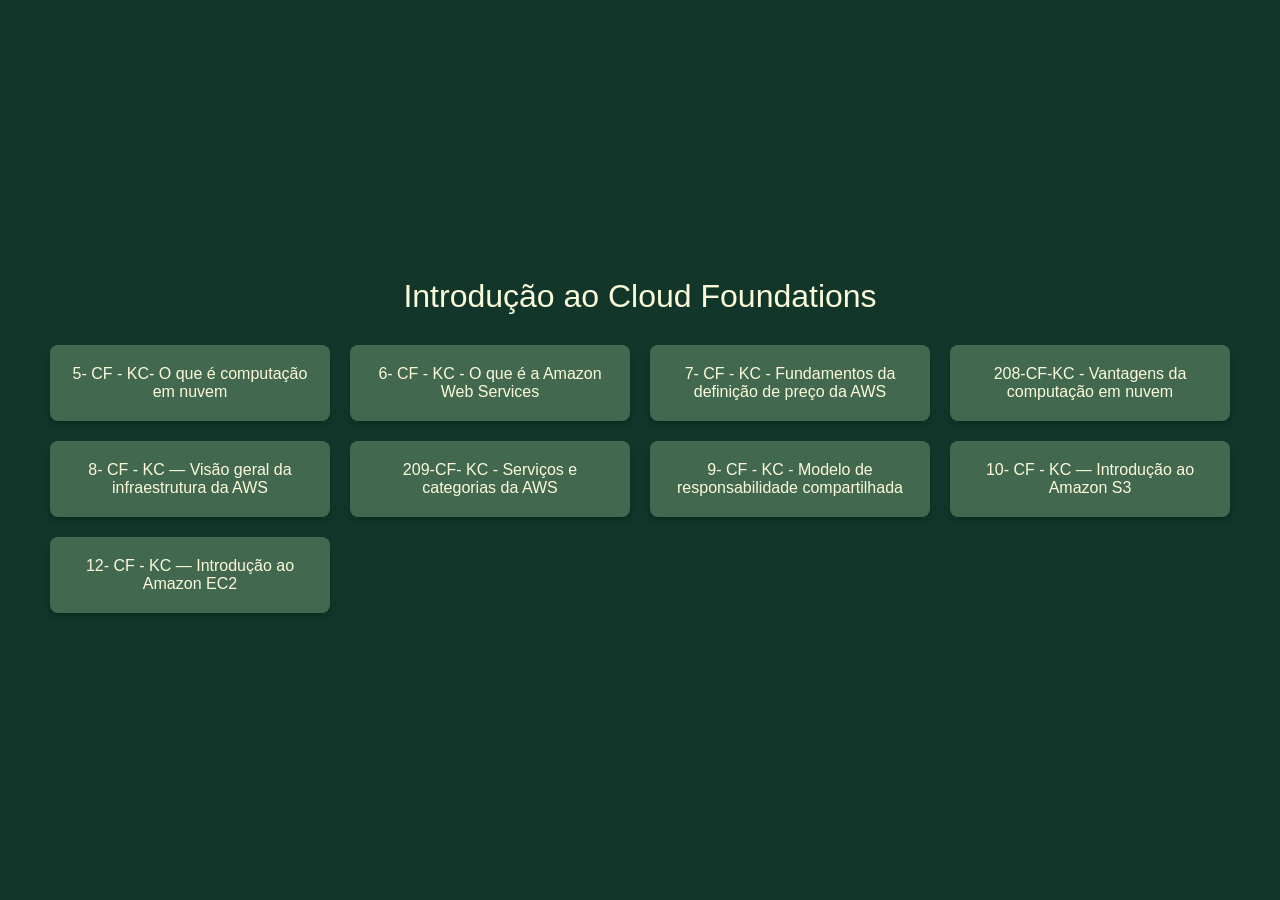
<file: index.html>
<!DOCTYPE html>
<html lang="pt-BR">
<head>
    <meta charset="UTF-8">
    <meta name="viewport" content="width=device-width, initial-scale=1.0">
    <title>Home</title>

    <style>
       /* Estilo geral */
        body {
            font-family: Arial, sans-serif;
            margin: 0;
            padding: 0;
            display: flex;
            justify-content: center;
            align-items: center;
            min-height: 100vh;
            background-color: #12372A; /* Cor de fundo */
        }

        #container {
            width: 100%;
            max-width: 1200px;
            margin: 20px auto;
            padding: 10px;
        }

        .titulo {
            text-align: center;
            font-size: 2rem;
            margin-bottom: 20px;
            color: #FBFADA; /* Cor do texto principal */
        }

        .box-cards {
            display: grid;
            grid-template-columns: repeat(auto-fit, minmax(250px, 1fr));
            gap: 20px;
            padding: 10px;
        }

        /* Estilo dos cards */
        [card] {
            background-color: #436850; /* Cor de fundo do card */
            border-radius: 8px;
            box-shadow: 0 4px 6px rgba(0, 0, 0, 0.2);
            overflow: hidden;
            transition: transform 0.3s ease, box-shadow 0.3s ease;
            cursor: pointer;
            padding: 20px;
            text-align: center;
            color: #FBFADA; /* Cor do texto no card */
        }

        /* Efeito hover */
        [card]:hover {
            transform: translateY(-10px);
            box-shadow: 0 8px 16px rgba(0, 0, 0, 0.3);
            background-color: #ADBC9F; /* Cor de destaque ao hover */
            color: #12372A; /* Texto ao hover */
        }

        [card] p {
            font-size: 1rem;
            margin: 0;
        }

        /* Remover estilos padrão dos links */
        a[card] {
            text-decoration: none;
            display: block; /* Faz o link preencher o espaço do card */
            background-color: #436850; /* Cor de fundo dos cards */
            border-radius: 8px;
            box-shadow: 0 4px 6px rgba(0, 0, 0, 0.2);
            overflow: hidden;
            transition: transform 0.3s ease, box-shadow 0.3s ease;
            cursor: pointer;
            padding: 20px;
            text-align: center;
            color: #FBFADA; /* Cor do texto */
        }

        a[card]:hover {
            transform: translateY(-10px);
            box-shadow: 0 8px 16px rgba(0, 0, 0, 0.3);
            background-color: #ADBC9F; /* Cor de fundo ao hover */
            color: #12372A; /* Cor do texto ao hover */
        }

        a[card] p {
            margin: 0;
        }

        /* Responsividade */
        @media (max-width: 768px) {
            .titulo {
                font-size: 1.5rem;
            }

            [card] {
                padding: 15px;
            }

            [card] p {
                font-size: 0.9rem;
            }
        }

    </style>

   
</head>
    <body>
        <div id="container">
            <div class="titulo">Introdução ao Cloud Foundations</div>

            <div class="box-cards">
                <a href="KC-5.html" card>
                    <p>5- CF - KC- O que é computação em nuvem</p>
                </a>
                <a href="#link-aws" card>
                    <p>6- CF - KC - O que é a Amazon Web Services</p>
                </a>
                <a href="#link-preco-aws" card>
                    <p>7- CF - KC - Fundamentos da definição de preço da AWS</p>
                </a>
                <a href="#link-vantagens-nuvem" card>
                    <p>208-CF-KC - Vantagens da computação em nuvem</p>
                </a>
                <a href="#link-infraestrutura-aws" card>
                    <p>8- CF - KC — Visão geral da infraestrutura da AWS</p>
                </a>
                <a href="#link-servicos-aws" card>
                    <p>209-CF- KC - Serviços e categorias da AWS</p>
                </a>
                <a href="#link-responsabilidade" card>
                    <p>9- CF - KC - Modelo de responsabilidade compartilhada</p>
                </a>
                <a href="#link-s3" card>
                    <p>10- CF - KC — Introdução ao Amazon S3</p>
                </a>
                <a href="#link-ec2" card>
                    <p>12- CF - KC — Introdução ao Amazon EC2</p>
                </a>
            </div>       
            
        </div>

    <script></script>

    </body>
</html>
</file>
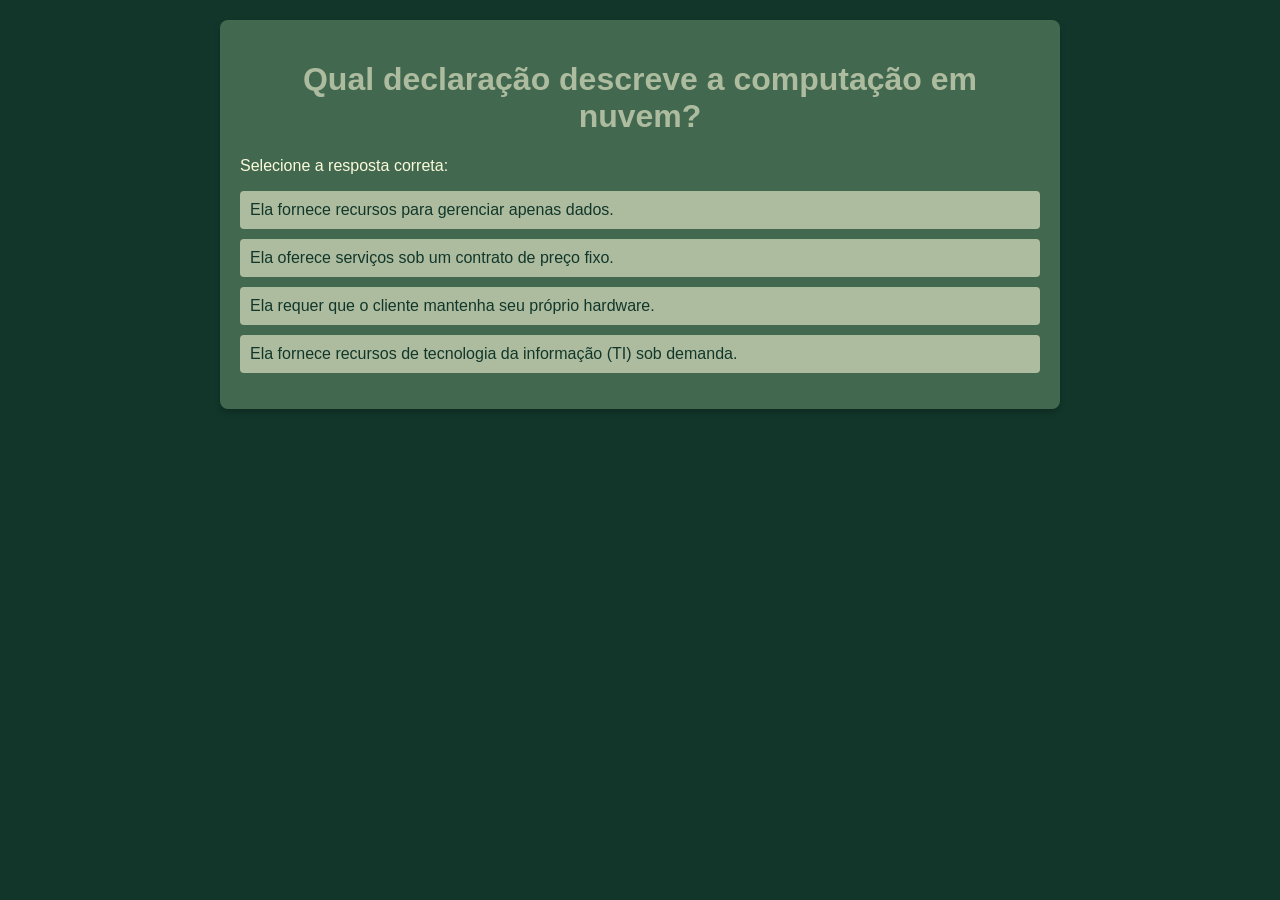
<file: KC-5.html>
<!DOCTYPE html>
<html lang="pt-br">
<head>
    <meta charset="UTF-8">
    <meta name="viewport" content="width=device-width, initial-scale=1.0">
    <title>O que é Computação em Nuvem</title>
    <style>
        body {
            font-family: Arial, sans-serif;
            margin: 0;
            padding: 20px;
            background-color: #12372A;
            color: #FBFADA;
        }

        .container {
            max-width: 800px;
            margin: 0 auto;
            padding: 20px;
            background-color: #436850;
            border-radius: 8px;
            box-shadow: 0 4px 6px rgba(0, 0, 0, 0.2);
        }

        h1 {
            text-align: center;
            color: #ADBC9F;
        }

        ul {
            list-style: none;
            padding: 0;
        }

        li {
            background-color: #ADBC9F;
            color: #12372A;
            margin: 10px 0;
            padding: 10px;
            border-radius: 4px;
        }

        li:hover {
            background-color: #FBFADA;
            color: #12372A;
            cursor: pointer;
        }



        /* Estilos para o feedback final */
.feedback-container {
    margin-top: 20px;
    text-align: center;
}

.score-text {
    font-size: 18px;
    margin: 10px 0;
}

.feedback-message {
    font-size: 18px;
    margin: 10px 0;
}

/* Estilos para os botões */
.button {
    padding: 10px 20px;
    border-radius: 5px;
    cursor: pointer;
    margin-top: 20px;
    width: 100%;
    max-width: 300px; /* Limita o tamanho máximo */
    margin-left: auto;
    margin-right: auto;
    font-size: 16px;
}

/* Botão "Voltar para a Página Inicial" */
.back-button {
    background-color: #436850;
    color: white;
}

.back-button:hover {
    background-color: #345d45;
}

/* Botão "Tentar Novamente" */
.retry-button {
    background-color: #12372A;
    color: white;
}

.retry-button:hover {
    background-color: #0f2c1b;
}

    </style>
</head>
<body>
    <div class="container" id="quiz-container">
        <!-- Conteúdo será gerado aqui -->
    </div>

    <script>
    document.addEventListener("DOMContentLoaded", () => {
    const container = document.getElementById("quiz-container");

    // Definindo as perguntas e alternativas
    const questions = [
        {
            question: "Qual declaração descreve a computação em nuvem?",
            options: [
                { text: "Ela fornece recursos para gerenciar apenas dados.", 
                isCorrect: false, 
                feedback: "Incorreto. A computação em nuvem oferece muito mais do que apenas gerenciamento de dados. Ela fornece uma gama de recursos de TI, incluindo processamento, armazenamento, redes, softwares, e outros serviços como inteligência artificial, segurança, e mais. O gerenciamento de dados é apenas uma parte do que a nuvem pode fornecer."
                },

                { text: "Ela oferece serviços sob um contrato de preço fixo.",
                isCorrect: false, 
                feedback: "Incorreto. Embora alguns serviços de computação em nuvem possam oferecer contratos com preços fixos, o modelo típico de nuvem é baseado em pagamento por uso (pay-as-you-go). Ou seja, os usuários pagam com base no consumo real de recursos, e não por um preço fixo. Esse modelo permite flexibilidade, escalabilidade e economia para os clientes."
                },

                { text: "Ela requer que o cliente mantenha seu próprio hardware.",
                isCorrect: false, 
                feedback: "Incorreto. Uma das principais vantagens da computação em nuvem é justamente não exigir que os clientes possuam ou mantenham hardware. Os recursos de TI (como servidores, armazenamento, etc.) são fornecidos por provedores de nuvem (como AWS, Microsoft Azure, Google Cloud), que cuidam da infraestrutura física. O cliente apenas utiliza os recursos de forma remota."
                },

                { text: "Ela fornece recursos de tecnologia da informação (TI) sob demanda.",
                isCorrect: true, 
                feedback: "Correto. A computação em nuvem permite que os usuários acessem recursos de TI conforme a necessidade, sem precisar de grandes investimentos iniciais em hardware. A escalabilidade é um ponto-chave, permitindo que os recursos sejam ajustados para atender à demanda, seja para aumentar ou diminuir o uso."
                }
            ]
        },
        {
            question: "Qual cenário é um exemplo de software como serviço (SaaS) na computação em nuvem?",
            options: [
                { text: "O fornecedor terceirizado gerencia a aquisição de recursos e o aplicativo. O desenvolvedor é responsável pelo conteúdo do aplicativo.",
                isCorrect: true,
                feedback: "Correto. Este é um cenário típico do modelo SaaS (Software como Serviço). No SaaS, o fornecedor gerencia completamente o software, incluindo a infraestrutura (servidores, rede, bancos de dados) e o próprio aplicativo. O desenvolvedor ou usuário final apenas usa o software, sem se preocupar com a manutenção, atualizações ou gestão da infraestrutura. O único papel do desenvolvedor, nesse caso, seria em relação ao conteúdo do aplicativo, ou seja, ele não precisa gerenciar ou implantar o código, nem se preocupar com a infraestrutura subjacente. Exemplos incluem Google Docs, Microsoft 365, Salesforce." 
                },

                { text: "O desenvolvedor mantém servidores virtuais, sistemas operacionais e dados para obter mais controle sobre os recursos.",
                isCorrect: false,
                feedback: "Incorreto. Este cenário descreve IaaS (Infraestrutura como Serviço). No IaaS, o desenvolvedor tem controle sobre a infraestrutura virtual, como servidores, redes e sistemas operacionais, além de ser responsável pela gestão de dados. Embora o fornecedor de IaaS cuide da parte física (hardware), o desenvolvedor tem mais controle sobre o software, sistemas operacionais e dados, ao contrário do modelo SaaS, onde o software e a infraestrutura são totalmente gerenciados pelo fornecedor." 
                },

                { text: "O desenvolvedor implanta o código no ambiente de nuvem mantido pelo fornecedor terceirizado.",
                isCorrect: false,
                feedback: "Incorreto. Este cenário descreve PaaS (Plataforma como Serviço). No PaaS, o fornecedor fornece uma plataforma onde o desenvolvedor pode implantar o código e criar aplicativos, sem se preocupar com a infraestrutura (servidores, rede, etc.). A diferença principal para o SaaS é que, no PaaS, o desenvolvedor tem controle sobre a aplicação que está criando, mas o fornecedor gerencia a plataforma onde o código é executado. O SaaS, por outro lado, já fornece a aplicação pronta para uso." 
                },

                { text: "O desenvolvedor gerencia as atualizações, os patches e a aquisição de recursos. O fornecedor terceirizado é responsável apenas pelo hardware.",
                isCorrect: false,
                feedback: "Incorreto. Este cenário também se aplica a IaaS ou PaaS. No IaaS, o desenvolvedor tem controle sobre a infraestrutura e software, incluindo as atualizações e patches. No PaaS, o desenvolvedor ainda gerencia o código e a aplicação, mas não a infraestrutura. O fornecedor terceirizado cuida do hardware, enquanto o desenvolvedor tem mais controle sobre o restante. No modelo SaaS, o fornecedor é responsável por todas as atualizações e manutenção do software, e o usuário final apenas utiliza a aplicação pronta." 
                }
            ]
        },
        {
            question: "Um desenvolvedor está concentrado em implantar códigos executados na nuvem AWS. Qual modelo de serviço de nuvem esse desenvolvedor utiliza?",
            options: [
                { text: "Modelo híbrido",
                isCorrect: false,
                feedback: "Incorreto. O modelo híbrido é uma combinação de nuvem pública e privada, permitindo que dados e aplicativos sejam compartilhados entre elas. Não se refere especificamente a implantar código em uma plataforma de nuvem." 
                },
                { text: "Plataforma como serviço (PaaS)",
                isCorrect: true,
                feedback: "Correto. No PaaS, o desenvolvedor pode implantar seu código diretamente em uma plataforma de nuvem fornecida pelo provedor. A infraestrutura e a plataforma são gerenciadas pelo provedor, e o desenvolvedor pode se concentrar apenas na criação e implantação da aplicação. Exemplos incluem AWS Elastic Beanstalk e Google App Engine." 
                },
                { text: "Infraestrutura como serviço (laaS)",
                isCorrect: false,
                feedback: "Incorreto. No IaaS, o desenvolvedor tem mais controle sobre a infraestrutura (servidores, sistemas operacionais, redes), mas ainda precisa configurar e gerenciar esses recursos antes de implantar o código. Exemplos de IaaS incluem AWS EC2, onde você deve gerenciar servidores e sistemas operacionais." 
                },
                { text: "Software como serviço (SaaS)",
                isCorrect: false,
                feedback: "Incorreto. No SaaS, o software é fornecido pronto para uso e gerenciado pelo provedor de nuvem. O desenvolvedor não implanta código, pois o software já está pré-configurado e é acessado pelos usuários. Exemplos incluem Google Workspace, Salesforce, etc." 
                },                
            ]
        },
        {
            question: "Qual modelo de serviço de nuvem dá ao usuário mais controle sobre os recursos de tecnologia da informação (TI), como acesso a recursos de rede, computadores (virtuais ou em hardware dedicado) e espaço de armazenamento de dados?",
            options: [
                { text: "Plataforma como serviço (PaaS)",
                isCorrect: false,
                feedback: "Incorreto. O PaaS oferece uma plataforma de desenvolvimento onde o usuário pode implantar seus aplicativos, mas o provedor gerencia a infraestrutura subjacente (servidores, armazenamento, redes). O controle do usuário sobre os recursos de TI, como servidores ou redes, é mais limitado do que no IaaS." 
                },
                { text: "Modelo híbrido",
                isCorrect: false,
                feedback: "Incorreto. O modelo híbrido é uma combinação de nuvem pública e privada, permitindo que uma organização utilize ambas as opções. Porém, ele não é um modelo de serviço de nuvem específico, e sim uma abordagem de arquitetura de nuvem que envolve diferentes tipos de infraestrutura." 
                },
                { text: "Infraestrutura como serviço (laaS)",
                isCorrect: true,
                feedback: "Correto. O IaaS oferece controle total sobre a infraestrutura, incluindo servidores (virtuais ou físicos), redes e armazenamento. O usuário pode configurar e gerenciar essas instâncias conforme necessário. Exemplos incluem AWS EC2, Google Compute Engine e Microsoft Azure." 
                },
                { text: "Software como serviço (SaaS)",
                isCorrect: false,
                feedback: "Incorreto. No SaaS, o usuário acessa aplicativos prontos para uso sem controle sobre a infraestrutura ou recursos subjacentes. O fornecedor gerencia o software, os servidores, o armazenamento e a rede, oferecendo apenas a aplicação como serviço." 
                },                
            ]
        },
        {
            question: "Uma empresa tem um data center on-premises e também executa uma parte de sua infraestrutura na nuvem. Qual modelo de implantação de computação em nuvem descreve esse cenário?",
            options: [
                { text: "Nuvem híbrida",
                isCorrect: true,
                feedback: "Correto. A nuvem híbrida é o modelo que combina uma infraestrutura local (on-premises) com uma nuvem pública. Isso permite que a empresa armazene dados sensíveis ou críticos localmente, enquanto usa a nuvem pública para flexibilidade, escalabilidade e custos mais baixos em algumas operações. O gerenciamento pode ser integrado entre a nuvem pública e privada." 
                },
                { text: "Nuvem pública",
                isCorrect: false,
                feedback: "Incorreto. A nuvem pública é a infraestrutura de TI totalmente fornecida e gerida por um provedor de nuvem, como AWS, Google Cloud ou Microsoft Azure. Nesse modelo, todos os recursos são hospedados e gerenciados pelo provedor de nuvem, e não envolve a combinação com uma infraestrutura local, como no caso da nuvem híbrida." 
                },
                { text: "Nuvem dedicada",
                isCorrect: false,
                feedback: "Incorreto. A nuvem dedicada refere-se a recursos de nuvem que são exclusivos para uma organização, mas ainda são fornecidos pelo provedor de nuvem. Diferente da nuvem híbrida, a nuvem dedicada não combina uma infraestrutura on-premises com a nuvem pública, sendo um ambiente totalmente dedicado à organização." 
                },
                { text: "Nuvem privada",
                isCorrect: false,
                feedback: "Incorreto. A nuvem privada refere-se a uma infraestrutura de nuvem que é gerida de forma exclusiva para uma organização, geralmente dentro do seu próprio data center ou em um data center de terceiros, mas sem envolver a nuvem pública. Diferente da nuvem híbrida, a nuvem privada não envolve a utilização simultânea de recursos de nuvem pública." 
                },                
            ]
        },

        // Adicione mais perguntas aqui conforme necessário
    ];

    let currentQuestionIndex = 0; // Inicia na primeira pergunta
    let correctAnswers = 0; // Contador para respostas corretas

    function renderQuestion() {
        // Limpa o conteúdo anterior
        container.innerHTML = "";

        const title = document.createElement("h1");
        title.textContent = questions[currentQuestionIndex].question;
        title.style.textAlign = "center";
        title.style.color = "#ADBC9F";

        const description = document.createElement("p");
        description.textContent = "Selecione a resposta correta:";

        const list = document.createElement("ul");
        list.style.listStyle = "none";
        list.style.padding = "0";

        let isAnswered = false; // Impede mais de uma seleção

        questions[currentQuestionIndex].options.forEach(option => {
            const listItem = document.createElement("li");
            listItem.textContent = option.text;
            listItem.style.margin = "10px 0";
            listItem.style.padding = "10px";
            listItem.style.borderRadius = "4px";
            listItem.style.cursor = "pointer";

            // Criar a caixa de feedback
            const feedbackContainer = document.createElement("div");
            feedbackContainer.style.backgroundColor = "#F1F1F1";
            feedbackContainer.style.color = "#000";
            feedbackContainer.style.borderRadius = "5px";
            feedbackContainer.style.padding = "15px";
            feedbackContainer.style.marginTop = "10px";
            feedbackContainer.style.boxShadow = "0 4px 8px rgba(0, 0, 0, 0.1)";
            feedbackContainer.style.display = "none"; // Escondido inicialmente
            feedbackContainer.textContent = option.feedback;

            listItem.addEventListener("click", () => {
                if (isAnswered) return; // Impede seleção adicional

                isAnswered = true; // Bloqueia interações futuras

                // Atualiza o contador de respostas corretas
                if (option.isCorrect) {
                    correctAnswers++;
                    listItem.style.backgroundColor = "green";
                    listItem.style.color = "white";
                } else {
                    listItem.style.backgroundColor = "red";
                    listItem.style.color = "white";
                }

                // Exibe o feedback de todas as alternativas
                document.querySelectorAll('div').forEach(feedback => {
                    feedback.style.display = "block"; // Torna todos os feedbacks visíveis
                });

                // Desabilita interatividade de todas as opções
                document.querySelectorAll("li").forEach(item => {
                    item.style.pointerEvents = "none"; // Remove cliques futuros
                });

                // Adiciona o botão "Próximo"
                const nextButton = document.createElement("button");
                nextButton.textContent = "Próximo";
                nextButton.style.marginTop = "20px";
                nextButton.style.padding = "10px 20px";
                nextButton.style.borderRadius = "5px";
                nextButton.style.cursor = "pointer";
                nextButton.style.backgroundColor = "#436850";
                nextButton.style.color = "white";

                nextButton.addEventListener("click", () => {
                    if (currentQuestionIndex < questions.length - 1) {
                        currentQuestionIndex++; // Avança para a próxima pergunta
                        renderQuestion();
                    } else {
                        showFinalFeedback(); // Mostra o feedback final
                    }
                });

                container.appendChild(nextButton);
            });

            list.appendChild(listItem);
            list.appendChild(feedbackContainer); // Adiciona o container de feedback após cada alternativa
        });

        // Adicionar os elementos ao contêiner
        container.appendChild(title);
        container.appendChild(description);
        container.appendChild(list);

        // Botão "Voltar"
        if (currentQuestionIndex > 0) {
            const backButton = document.createElement("button");
            backButton.textContent = "Voltar";
            backButton.style.marginTop = "20px";
            backButton.style.padding = "10px 20px";
            backButton.style.borderRadius = "5px";
            backButton.style.cursor = "pointer";
            backButton.style.backgroundColor = "#F5A623";
            backButton.style.color = "white";

            backButton.addEventListener("click", () => {
                if (currentQuestionIndex > 0) {
                    currentQuestionIndex--; // Volta para a pergunta anterior
                    renderQuestion();
                }
            });

            container.appendChild(backButton);
        }
    }

    // Função para mostrar o feedback final
    function showFinalFeedback() {
        container.innerHTML = ""; // Limpa as perguntas

        const feedbackContainer = document.createElement("div");
    feedbackContainer.classList.add("feedback-container");

    const scoreText = document.createElement("p");
    scoreText.textContent = `Você acertou ${correctAnswers} de ${questions.length} perguntas!`;
    scoreText.classList.add("score-text");
    feedbackContainer.appendChild(scoreText);

    const message = document.createElement("p");
    message.textContent = correctAnswers === questions.length ? "Parabéns, você acertou todas!" : "Continue tentando!";
    message.classList.add("feedback-message");
    feedbackContainer.appendChild(message);

    // Criando o botão de voltar à página inicial
    const backButton = document.createElement("button");
    backButton.textContent = "Voltar para a Página Inicial";
    backButton.classList.add("button", "back-button");

    // Evento para voltar à página inicial
    backButton.addEventListener("click", () => {
        window.location.href = "index.html"; // Redireciona para a página home.html
    });

    // Criando o botão de tentar novamente
    const retryButton = document.createElement("button");
    retryButton.textContent = "Tentar Novamente";
    retryButton.classList.add("button", "retry-button");

    // Evento para reiniciar o quiz
    retryButton.addEventListener("click", () => {
        resetQuiz(); // Função que reinicia o quiz
    });

    // Adicionando os botões ao contêiner de feedback
    feedbackContainer.appendChild(backButton);
    feedbackContainer.appendChild(retryButton);

    // Adicionando o feedback final ao contêiner
    container.appendChild(feedbackContainer);
}

// Função para reiniciar o quiz
function resetQuiz() {
    // Resetando o contador de respostas corretas
    correctAnswers = 0;
    currentQuestionIndex = 0;
    
    // Limpar o conteúdo do contêiner para re-renderizar o quiz
    container.innerHTML = "";

    // Re-renderizando a primeira pergunta
    renderQuestion();}

    renderQuestion(); // Renderiza a primeira pergunta
});




    </script>
</body>
</html>
</file>
